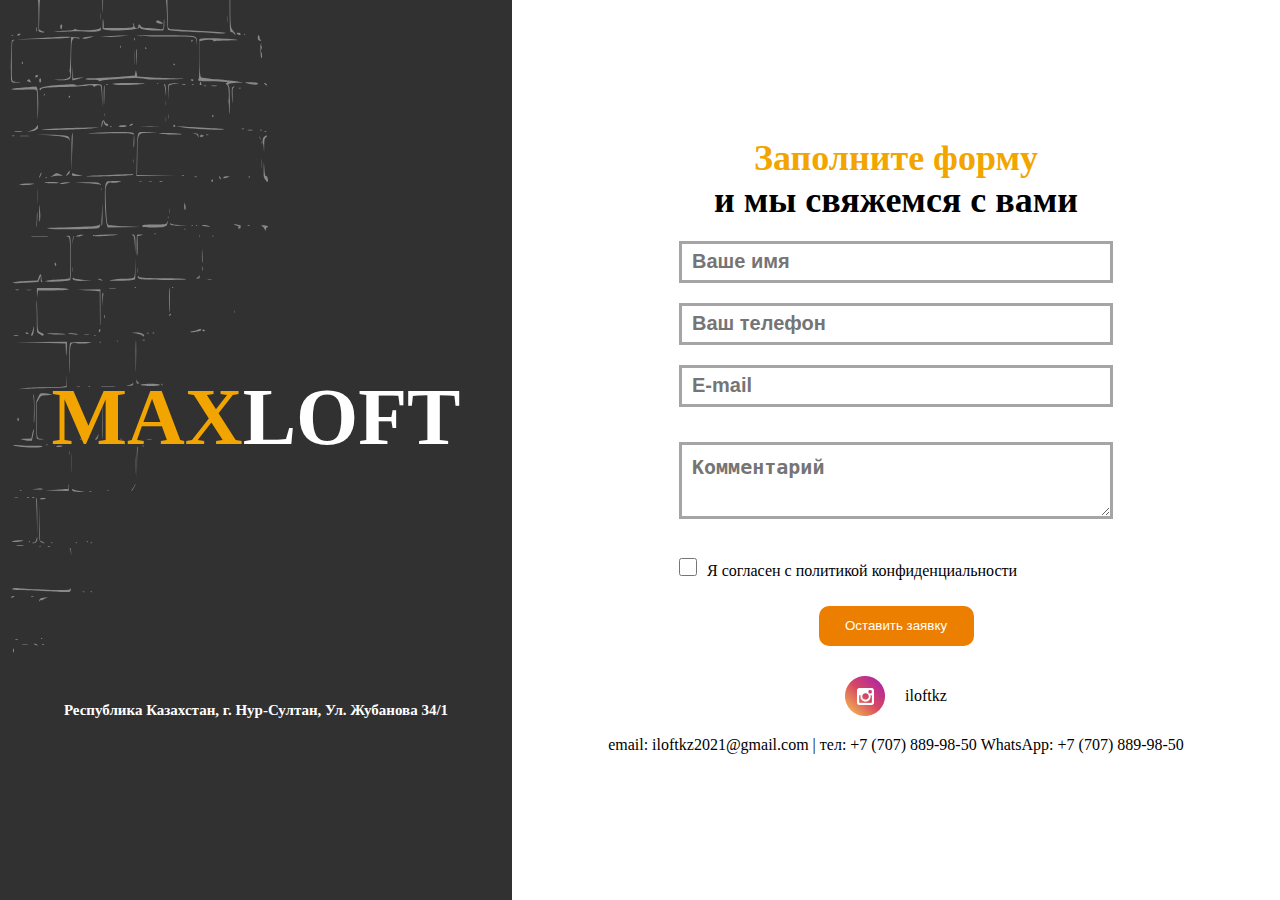
<file: popup/popup.html>
<!DOCTYPE html>
<html lang="en">

<head>
    <meta charset="UTF-8">
    <meta http-equiv="X-UA-Compatible" content="IE=edge">
    <meta name="viewport" content="width=device-width, initial-scale=1.0">
    <title>Document</title>
    <link rel="stylesheet" href="./style.css">
</head>

<body>
    <div class="popup">
        <div class="left">
            <div style="z-index: 0;">
                <img class="bricks-img"
                    src="./kisspng-stone-wall-brick-clip-art-get-brick-texture-png-pictures-5ab138695d4222(Traced).svg"
                    alt="">
            </div>
            <h1 class="logotype"><span class="logo-span">MAX</span>LOFT</h1>
            <p class="the-addr">Республика Казахстан, г. Нур-Султан,

                Ул. Жубанова 34/1</p>
        </div>
        <div class="right">
            <h3 style="font-weight: 700; font-size: 36px; text-align: center;"><span class="logo-span">Заполните форму
                </span></h3>
            <h3 style="font-weight: 700; font-size: 36px; text-align: center;">и мы свяжемся с вами</h3>
            <div class="fill-form">
                <form action="../thanks-popup/thanks-popup.html">
                    <p><input type="text" name="" id="u-name" placeholder="Ваше имя" required></p>
                    <p><input type="text" name="" id="u-phone" placeholder="Ваш телефон" required></p>
                    <p><input type="text" name="" id="u-e-mail" placeholder="E-mail" required></p>
                    <p><textarea name="" id="u-comment" cols="30" rows="10" placeholder="Комментарий"
                            required></textarea></p>
                    <input type="checkbox" name="agreement" id="agreement"><label for="agreement">Я согласен с политикой
                        конфиденциальности</label>
                    <div class="div-btn">
                        <p><button class="submit-ur-application"><a href="../thanks-popup/thanks-popup.html">Оставить
                                    заявку</a></button></p>
                    </div>
                </form>
            </div>
            <div class="insta">
                <img src="./instagramm.png" alt="instagramm"> <span>iloftkz</span>
            </div>
            <div class="contacts">email: iloftkz2021@gmail.com | тел: +7 (707) 889-98-50 WhatsApp: +7 (707) 889-98-50
            </div>
        </div>
    </div>
</body>

</html>
</file>
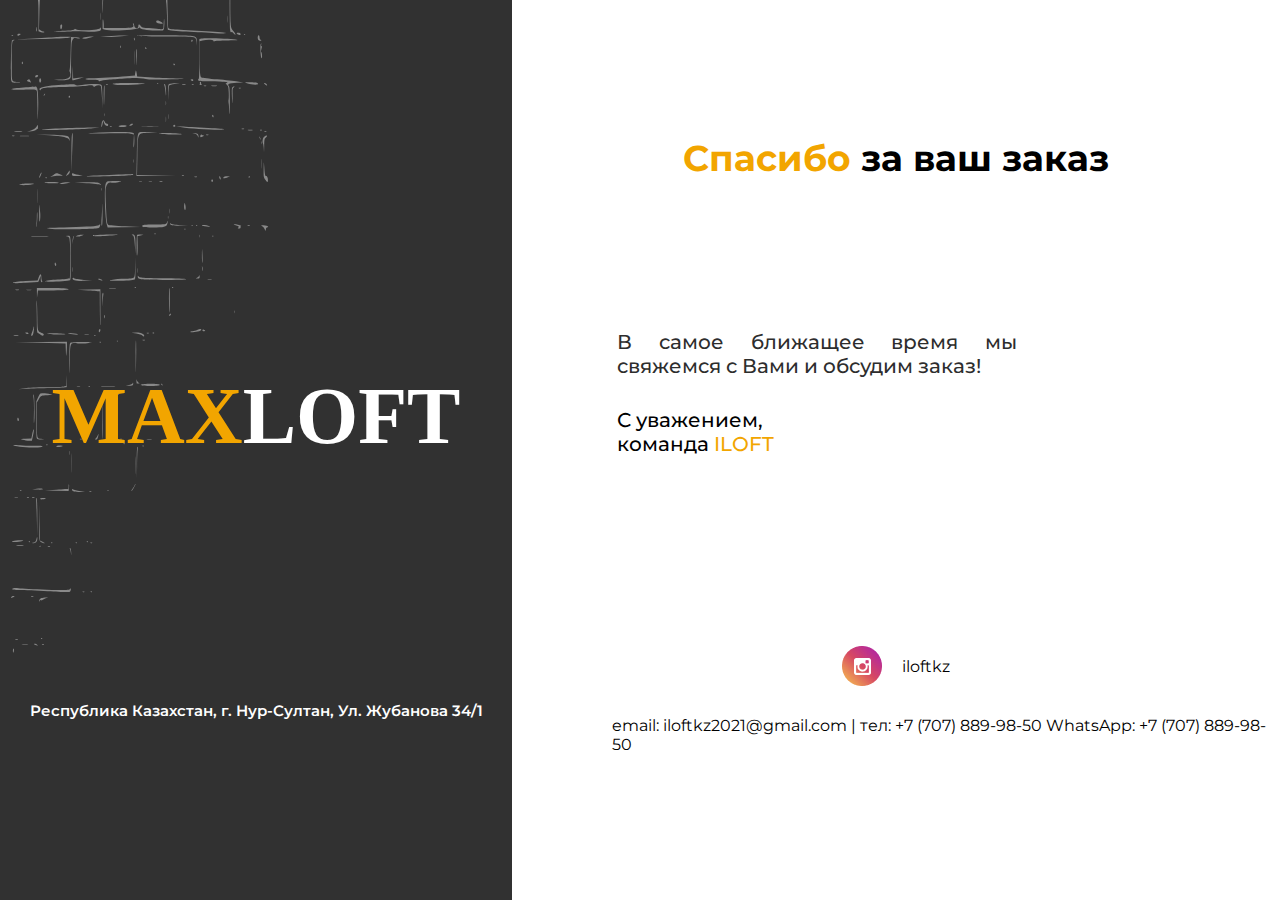
<file: thanks-popup/thanks-popup.html>
<!DOCTYPE html>
<html lang="en">

<head>
    <meta charset="UTF-8">
    <meta http-equiv="X-UA-Compatible" content="IE=edge">
    <meta name="viewport" content="width=device-width, initial-scale=1.0">
    <title>Document</title>
    <link rel="preconnect" href="https://fonts.googleapis.com">
    <link rel="preconnect" href="https://fonts.gstatic.com" crossorigin>
    <link href="https://fonts.googleapis.com/css2?family=Montserrat:wght@400;500;600;700;800;900&display=swap"
        rel="stylesheet">
    <link rel="stylesheet" href="./style.css">
</head>

<body>
    <div class="popup">
        <div class="left">
            <div style="z-index: 0;">
                <img class="bricks-img"
                    src="./kisspng-stone-wall-brick-clip-art-get-brick-texture-png-pictures-5ab138695d4222(Traced).svg"
                    alt="">
            </div>
            <h1 class="logotype"><span class="logo-span">MAX</span>LOFT</h1>
            <p class="the-addr">Республика Казахстан, г. Нур-Султан,

                Ул. Жубанова 34/1</p>
        </div>
        <div class="right">
            <h3 style="font-weight: 700; font-size: 36px; text-align: center; margin-bottom: 100px;"><span
                    class="logo-span">Спасибо
                </span>за ваш заказ</h3>
            <p
                style="color: #2d2d2d; font-weight: 500; font-size: 20px; text-align: justify; margin-top: 50px; width: 400px; margin-left: 105px;">
                В самое ближащее время мы свяжемся с Вами и обсудим заказ!</p>
            <h5
                style="font-size: 20px; margin-top: 30px; margin-bottom: 180px; margin-left: 105px; width: 200px; font-weight: 500;">
                С уважением, команда <span class="logo-span">ILOFT</span></h5>
            <div class="insta">
                <img src="./instagramm.png" alt="instagramm"> <span>iloftkz</span>
            </div>
            <div style="margin-left: 100px; margin-top: 20px;" class="contacts">email: iloftkz2021@gmail.com | тел: +7
                (707) 889-98-50 WhatsApp: +7 (707) 889-98-50</div>
        </div>
    </div>
</body>

</html>
</file>
<file: popup/style.css>
* {
  margin: 0;
  padding: 0;
}

a {
  text-decoration: none;
  color: #fff;
}

.popup {
  display: flex;
  font-family: "Monserat";
}

.left {
  width: 40%;
  height: 100vh;
  background: #313131;
  position: relative;
  color: #fff;
  display: flex;
  flex-direction: column;
  justify-content: center;
  align-items: center;
}

.bricks-img {
  position: absolute;
  left: -60px;
  right: 67.71%;
  top: -0.75%;
  bottom: 84.86%;
  width: 399px;
  height: 660px;
  opacity: 0.8;
}

h1 {
  margin-top: 210px;
  font-size: 80px;
  z-index: 10;
  font-family: Impact;
  font-style: normal;
  /* font-size: 50px; */
  line-height: 50px;
}

.logo-span {
  color: #f2a500;
}

.the-addr {
  margin-top: 260px;
  font-family: "Monserat";
  font-weight: 600;
  font-size: 15px;
}

.right {
  width: 60%;
  height: 100vh;
  display: flex;
  justify-content: center;
  align-items: center;
  flex-direction: column;
}

.fill-form {
  display: flex;
  justify-content: center;
  align-items: center;
}

#u-name {
  margin-top: 20px;
}

input {
  color: #c4c4c4;
  border: 3px solid #a6a4a4;
  box-sizing: border-box;
  width: 434px;
  height: 42px;
  font-weight: 600;
  font-size: 20px;
  padding: 10px;
  margin: 10px 0;
}

input[type="checkbox"] {
  width: 18px;
  height: 18px;
  box-sizing: border-box;
  margin-right: 10px;
}

label {
  text-align: center;
  align-items: center;
}

textarea {
  margin: 25px 0;
  color: #c4c4c4;
  width: 434px;
  height: 77px;
  border: 3px solid #a6a4a4;
  box-sizing: border-box;
  font-weight: 600;
  font-size: 20px;
  padding: 10px;
}

.div-btn {
  margin: 20px;
  display: flex;
  justify-content: center;
  align-items: center;
}

.submit-ur-application {
  font-family: "Montserrat", sans-serif;
  color: #fff;
  border: none;
  /* position: absolute; */
  width: 155px;
  height: 40px;
  padding: 10px;
  background-color: #ec7f00;
  border-radius: 10px;
  font-weight: 500;
  transition: 0.4s ease-in;
}

.submit-ur-application:hover {
  background: #aa5b00;
}

.insta {
  margin: 10px;
  display: flex;
  justify-content: center;
  align-items: center;
}

.insta > span {
  margin-left: 20px;
  text-align: center;
  align-items: center;
}

.contacts {
  margin: 10px;
}
</file>
<file: thanks-popup/style.css>
* {
  margin: 0;
  padding: 0;
}

.popup {
  display: flex;
  font-family: "Montserrat", sans-serif;
}

.left {
  width: 40%;
  height: 100vh;
  background: #313131;
  position: relative;
  color: #fff;
  display: flex;
  flex-direction: column;
  justify-content: center;
  align-items: center;
}

.bricks-img {
  position: absolute;
  left: -60px;
  right: 67.71%;
  top: -0.75%;
  bottom: 84.86%;
  width: 399px;
  height: 660px;
  opacity: 0.8;
}

h1 {
  margin-top: 210px;
  font-size: 80px;
  z-index: 10;
  font-family: Impact;
  font-style: normal;
  /* font-size: 50px; */
  line-height: 50px;
}

.logo-span {
  color: #f2a500;
}

.the-addr {
  margin-top: 260px;
  font-family: "Montserrat", sans-serif;
  font-weight: 600;
  font-size: 15px;
}

.right {
  width: 60%;
  height: 100vh;
  display: flex;
  justify-content: center;
  /* align-items: center; */
  flex-direction: column;
}

.fill-form {
  display: flex;
  justify-content: center;
  align-items: center;
}

#u-name {
  margin-top: 20px;
}

input {
  color: #c4c4c4;
  border: 3px solid #a6a4a4;
  box-sizing: border-box;
  width: 434px;
  height: 42px;
  font-weight: 600;
  font-size: 20px;
  padding: 10px;
  margin: 10px 0;
}

input[type="checkbox"] {
  width: 18px;
  height: 18px;
  box-sizing: border-box;
  margin-right: 10px;
}

label {
  text-align: center;
  align-items: center;
}

textarea {
  margin: 25px 0;
  color: #c4c4c4;
  width: 434px;
  height: 77px;
  border: 3px solid #a6a4a4;
  box-sizing: border-box;
  font-weight: 600;
  font-size: 20px;
  padding: 10px;
}

.div-btn {
  margin: 20px;
  display: flex;
  justify-content: center;
  align-items: center;
}

.submit-ur-application {
  font-family: "Montserrat", sans-serif;
  color: #fff;
  border: none;
  /* position: absolute; */
  width: 155px;
  height: 40px;
  padding: 10px;
  background-color: #ec7f00;
  border-radius: 10px;
  font-weight: 500;
  transition: 0.4s ease-in;
}

.submit-ur-application:hover {
  background: #aa5b00;
}

.insta {
  margin: 10px;
  display: flex;
  justify-content: center;
  align-items: center;
}

.insta > span {
  margin-left: 20px;
  text-align: center;
  align-items: center;
}

.contacts {
  margin: 10px;
}
</file>
